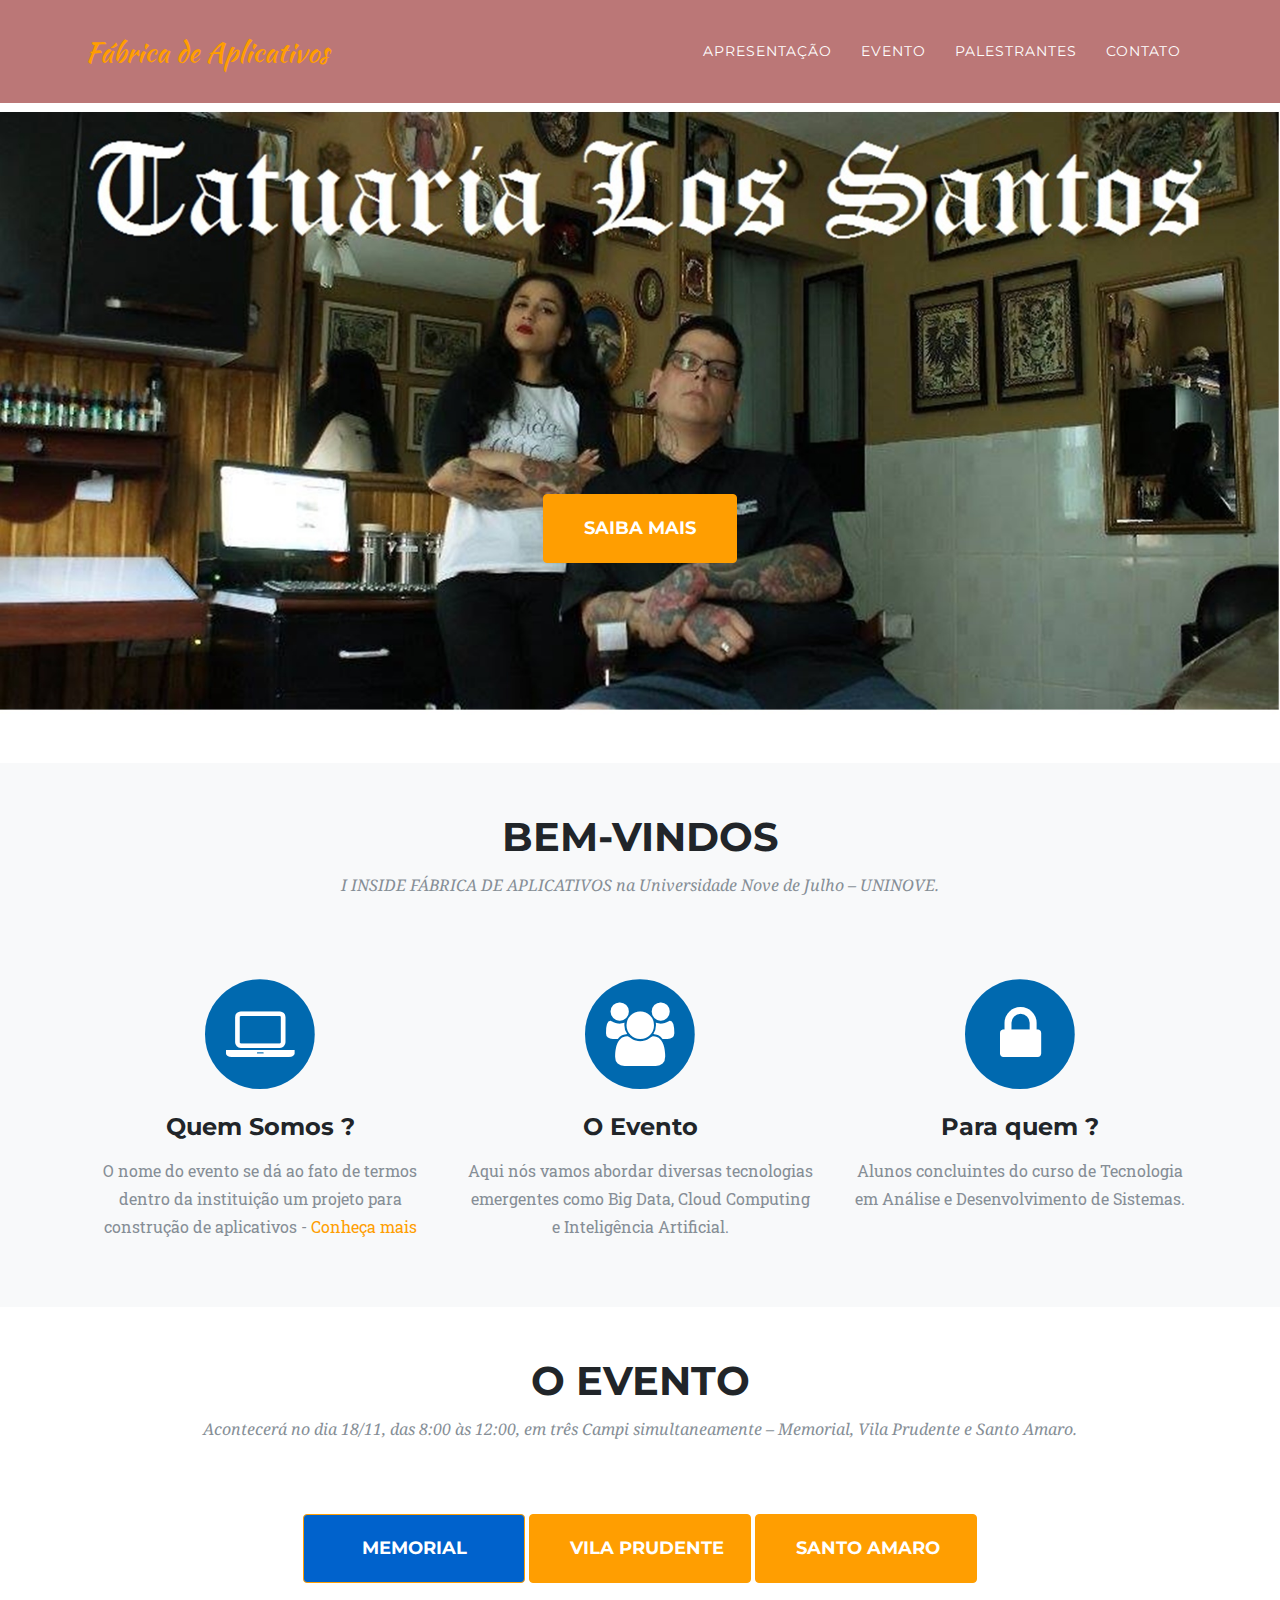
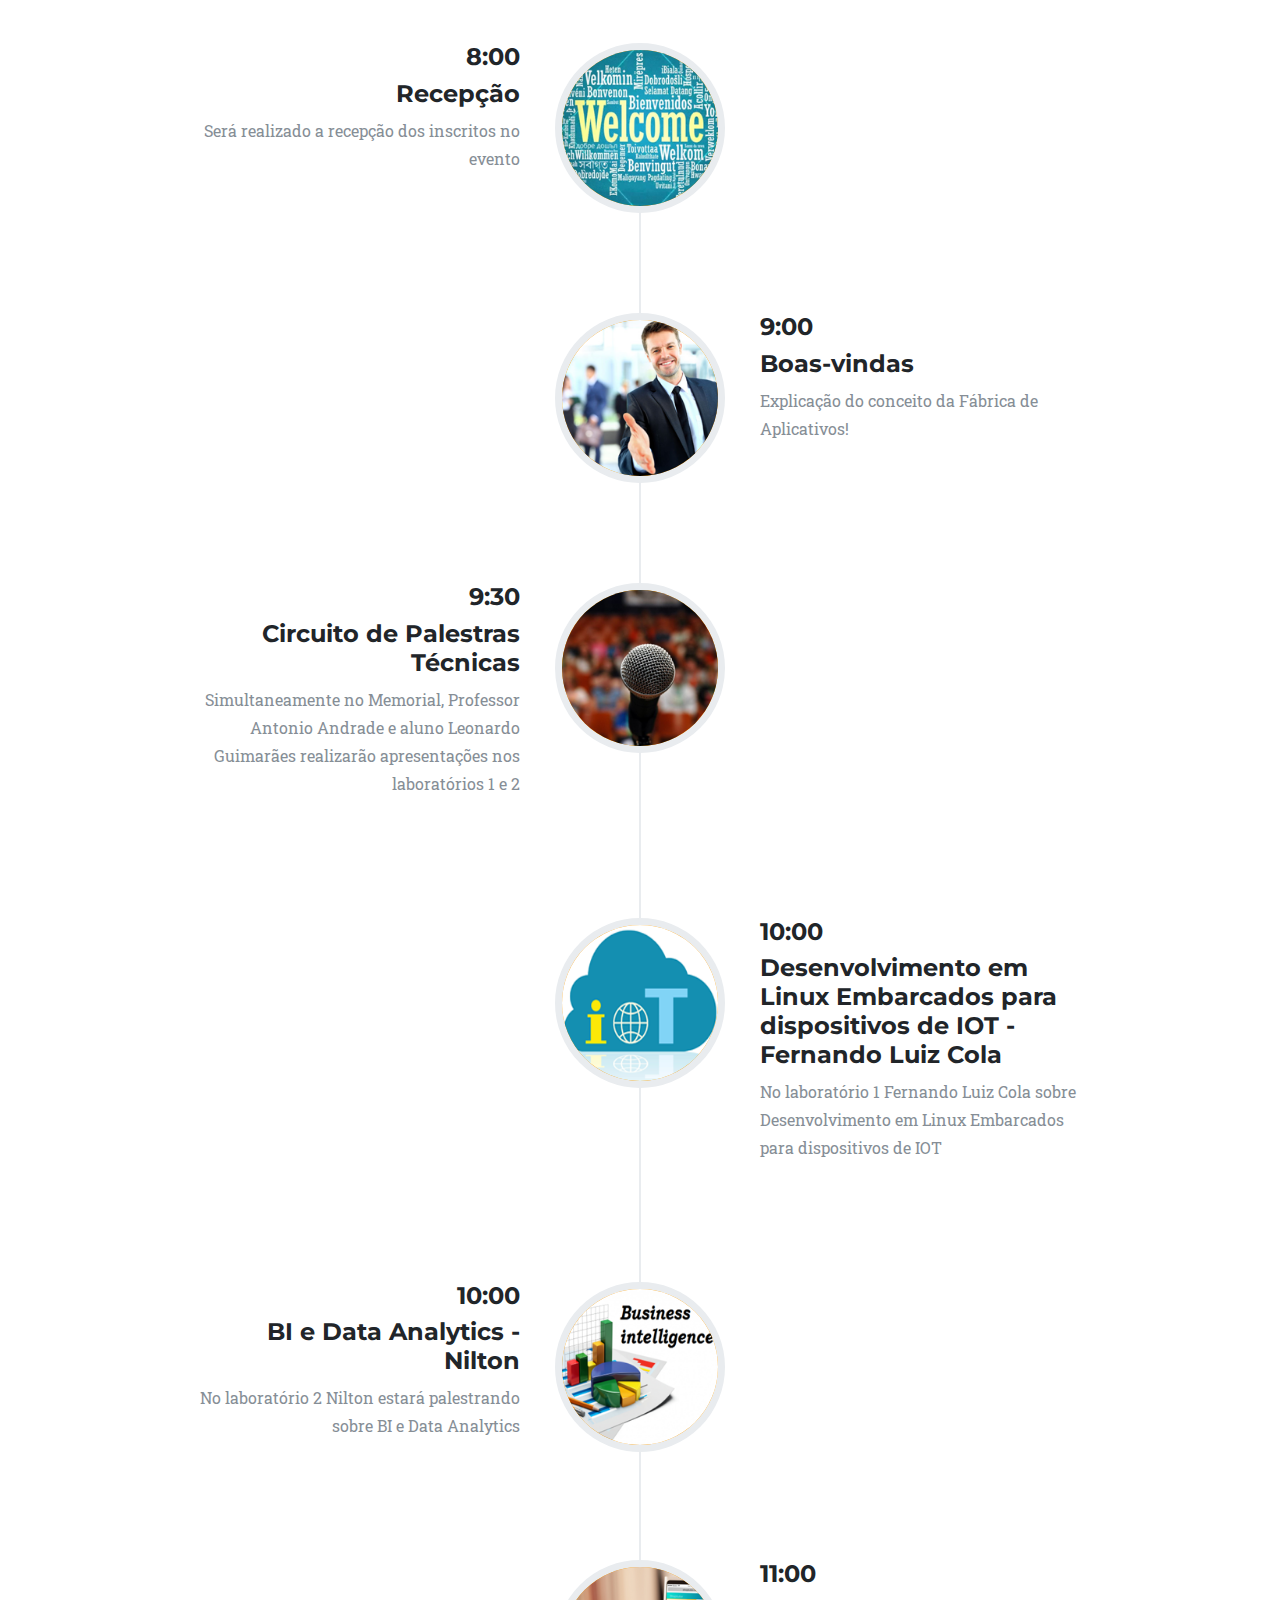
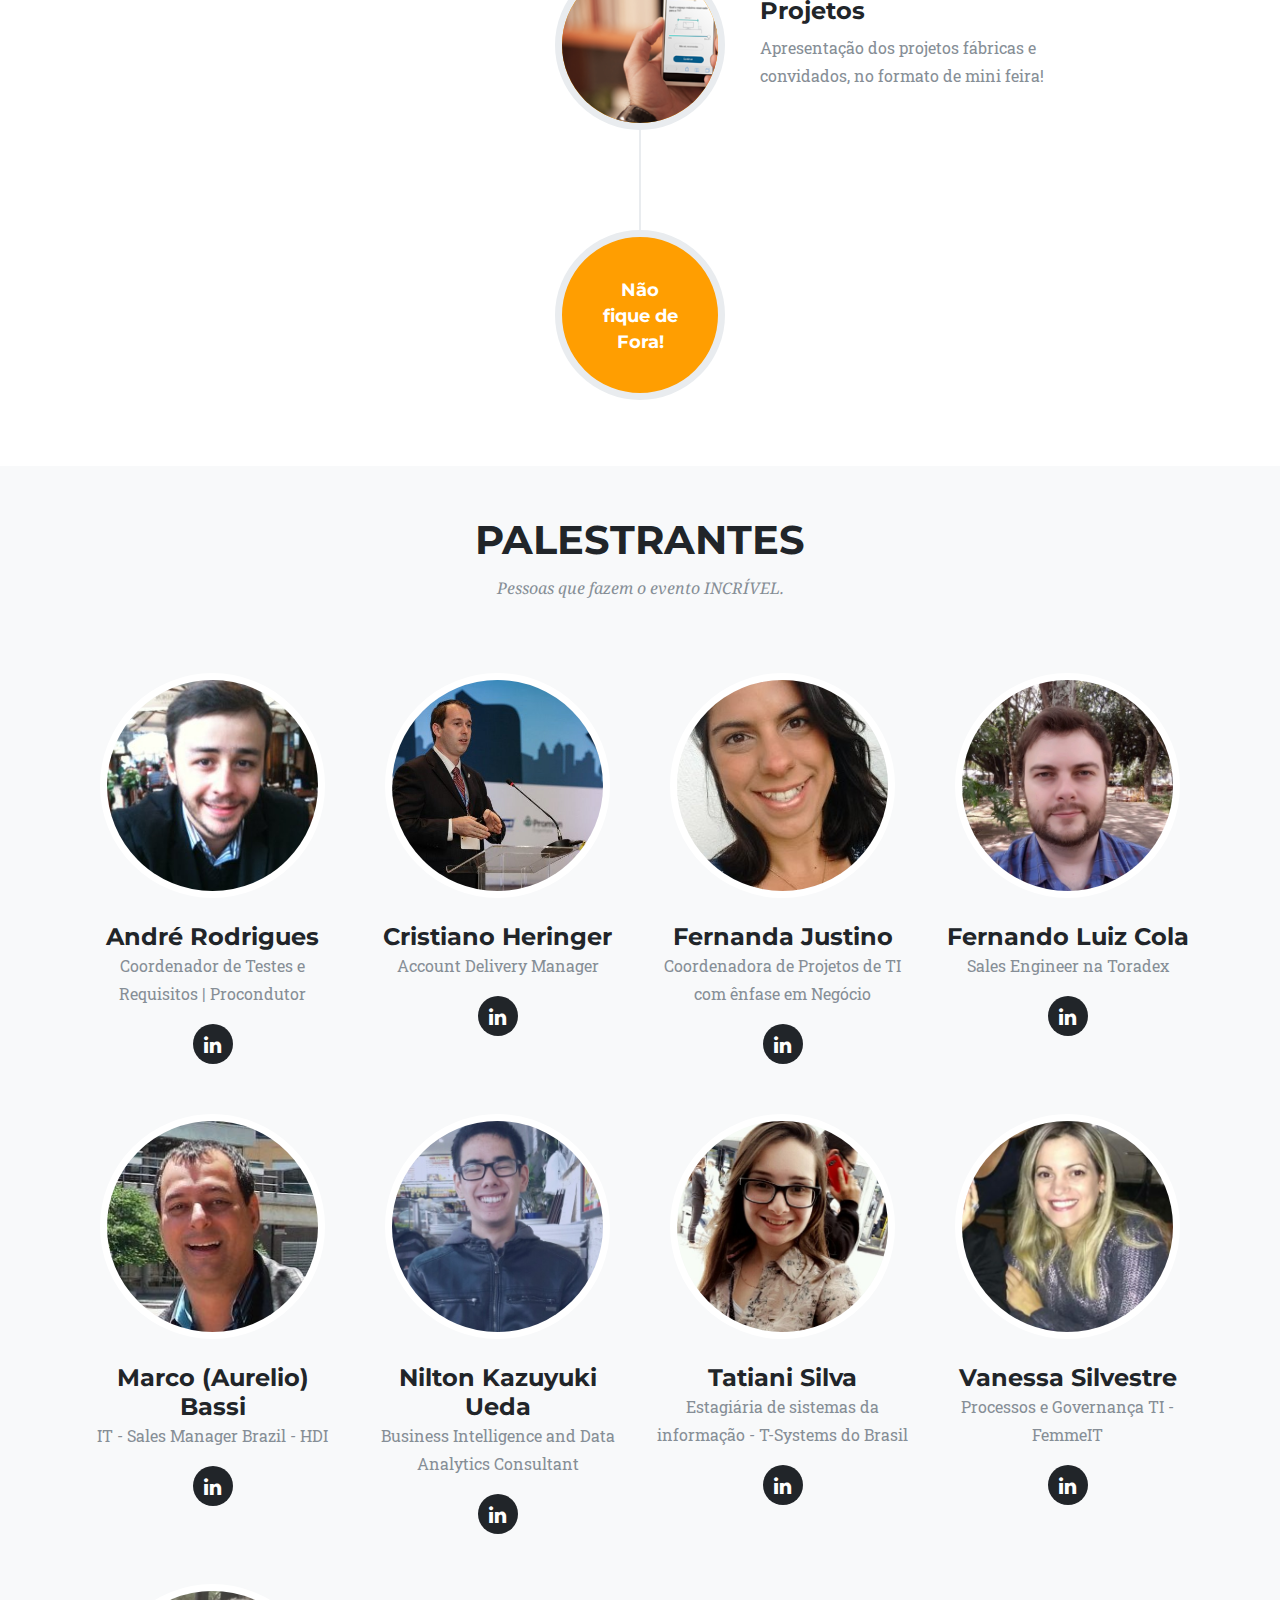
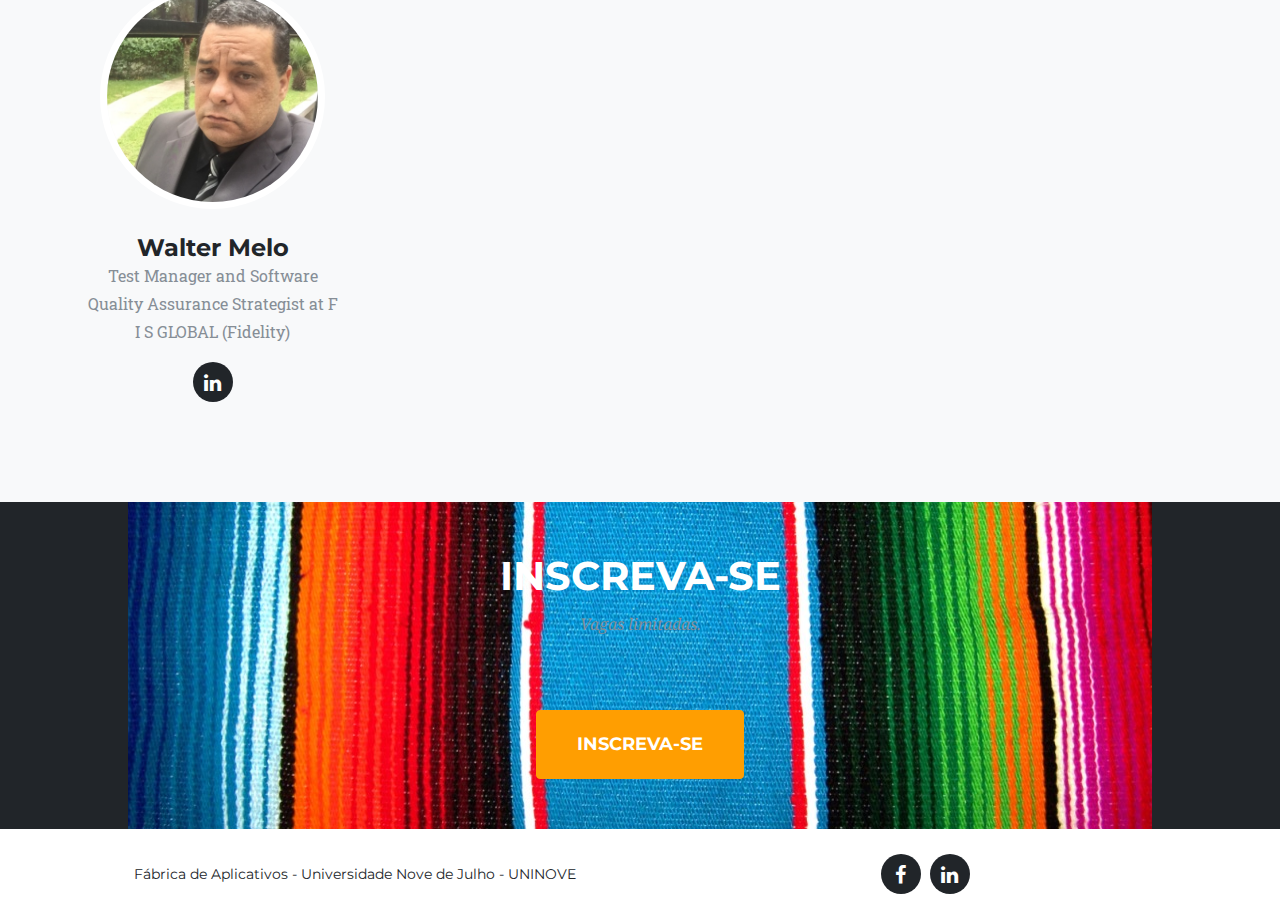
<file: landingsantos/index.html>
<!DOCTYPE html>
<html lang="en">

<head>
    <meta charset="utf-8">
    <meta name="viewport" content="width=device-width, initial-scale=1, shrink-to-fit=no">
    <meta name="description" content="">
    <meta name="author" content="">
    <title>I INSIDE Fábrica de Aplicativos</title>
    <link href="vendor/bootstrap/css/bootstrap.min.css" rel="stylesheet">
    <link href="vendor/font-awesome/css/font-awesome.min.css" rel="stylesheet" type="text/css">
    <link href="https://fonts.googleapis.com/css?family=Montserrat:400,700" rel="stylesheet" type="text/css">
    <link href='https://fonts.googleapis.com/css?family=Kaushan+Script' rel='stylesheet' type='text/css'>
    <link href='https://fonts.googleapis.com/css?family=Droid+Serif:400,700,400italic,700italic' rel='stylesheet' type='text/css'>
    <link href='https://fonts.googleapis.com/css?family=Roboto+Slab:400,100,300,700' rel='stylesheet' type='text/css'>
    <link href="css/agency.min.css" rel="stylesheet">

    <link rel="shortcut icon" href="logoFappUni9.ico" type="image/x-icon" />
</head>

<body id="page-top">
    <nav class="navbar navbar-expand-lg navbar-dark fixed-top" id="mainNav">
        <div class="container">
            <a class="navbar-brand js-scroll-trigger" href="#page-top">Fábrica de Aplicativos</a>
            <button class="navbar-toggler navbar-toggler-right" type="button" data-toggle="collapse" data-target="#navbarResponsive"
                aria-controls="navbarResponsive" aria-expanded="false" aria-label="Toggle navigation">
                    Menu
                    <i class="fa fa-bars"></i>
                </button>
            <div class="collapse navbar-collapse" id="navbarResponsive">
                <ul class="navbar-nav text-uppercase ml-auto">
                    <li class="nav-item">
                        <a class="nav-link js-scroll-trigger" href="#services">Apresentação</a>
                    </li>

                    <li class="nav-item">
                        <a class="nav-link js-scroll-trigger" href="#about">Evento</a>
                    </li>
                    <li class="nav-item">
                        <a class="nav-link js-scroll-trigger" href="#team">Palestrantes</a>
                    </li>
                    <li class="nav-item">
                        <a class="nav-link js-scroll-trigger" href="#contact">Contato</a>
                    </li>
                </ul>
            </div>
        </div>
    </nav>
    <header class="masthead">
        <div class="container">
            <div class="intro-text">
                <div class="intro-lead-in"></div>
                <div class="intro-heading"></div>
                <br>
                <br>
                <br>
                <br>
                <br>
                <br>
                <a class="btn btn-primary btn-xl text-uppercase js-scroll-trigger" href="#services">SAIBA MAIS</a>
            </div>
        </div>
    </header>
    <section class="bg-light" id="services">
        <div class="container">
            <div class="row">
                <div class="col-lg-12 text-center">
                    <h2 class="section-heading text-uppercase">Bem-vindos</h2>
                    <h3 class="section-subheading text-muted">I INSIDE FÁBRICA DE APLICATIVOS na Universidade Nove de Julho – UNINOVE. </h3>
                </div>
            </div>
            <div class="row text-center">
                <div class="col-md-4">
                    <span class="fa-stack fa-4x">
                            <i class="fa fa-circle fa-stack-2x text-primary"></i>
                            <i class="fa fa-laptop fa-stack-1x fa-inverse"></i>
                        </span>
                    <h4 class="service-heading">Quem Somos ?</h4>
                    <p class="text-muted">O nome do evento se dá ao fato de termos dentro da instituição um projeto para construção de aplicativos
                        - <a href="http://www.fabricaappu9.com.br/" target="_blank">Conheça mais</a>
                    </p>
                </div>
                <div class="col-md-4">
                    <span class="fa-stack fa-4x">
                            <i class="fa fa-circle fa-stack-2x text-primary"></i>
                            <i class="fa fa-users fa-stack-1x fa-inverse"></i>
                        </span>
                    <h4 class="service-heading">O Evento</h4>
                    <p class="text-muted">Aqui nós vamos abordar diversas tecnologias emergentes como Big Data, Cloud Computing e Inteligência
                        Artificial.
                    </p>
                </div>
                <div class="col-md-4">
                    <span class="fa-stack fa-4x">
                            <i class="fa fa-circle fa-stack-2x text-primary"></i>
                            <i class="fa fa-lock fa-stack-1x fa-inverse"></i>
                        </span>
                    <h4 class="service-heading">Para quem ?</h4>
                    <p class="text-muted">Alunos concluintes do curso de Tecnologia em Análise e Desenvolvimento de Sistemas.
                    </p>
                </div>
            </div>
        </div>
    </section>
    <section id="about">
        <div class="container">
            <div class="row">
                <div class="col-lg-12 text-center">
                    <h2 class="section-heading text-uppercase">O Evento</h2>
                    <h3 class="section-subheading text-muted">Acontecerá no dia 18/11, das 8:00 às 12:00, em três Campi simultaneamente – Memorial, Vila Prudente e
                        Santo Amaro.</h3>
                </div>
            </div>
            <div class="row">
                <div class="col-lg-12 text-center">
                    <a id="memorial" style="margin-bottom:10px; width: 222px; color:white; cursor:pointer" class="btn btn-primary btn-xl text-uppercase js-scroll-trigger"
                        onclick="timeLineMemorial()">Memorial</a>
                    <a id="vilaPrudente" style="margin-bottom:10px; width: 222px; color:white; cursor:pointer" class="btn btn-primary btn-xl text-uppercase js-scroll-trigger"
                        onclick="timeLineVP()">Vila Prudente</a>
                    <a id="santoAmaro" style="margin-bottom:10px; width: 222px; color:white; cursor:pointer" class="btn btn-primary btn-xl text-uppercase js-scroll-trigger"
                        onclick="timeLineSantoAmaro()">Santo Amaro</a>
                </div>
            </div>
            <div class="row" style="margin-top:50px;" id="timeLineMemorial">
                <div class="col-lg-12">
                    <ul class="timeline">
                        <li>
                            <div class="timeline-image">
                                <img class="rounded-circle img-fluid" src="images/1.png" alt="">
                            </div>
                            <div class="timeline-panel">
                                <div class="timeline-heading">
                                    <h4>8:00</h4>
                                    <h4 class="subheading">Recepção</h4>
                                </div>
                                <div class="timeline-body">
                                    <p class="text-muted">Será realizado a recepção dos inscritos no evento</p>
                                </div>
                            </div>
                        </li>
                        <li class="timeline-inverted">
                            <div class="timeline-image">
                                <img class="rounded-circle img-fluid" src="images/2.png" alt="">
                            </div>
                            <div class="timeline-panel">
                                <div class="timeline-heading">
                                    <h4>9:00</h4>
                                    <h4 class="subheading">Boas-vindas</h4>
                                </div>
                                <div class="timeline-body">
                                    <p class="text-muted">Explicação do conceito da Fábrica de Aplicativos!</p>
                                </div>
                            </div>
                        </li>
                        <li>
                            <div class="timeline-image">
                                <img class="rounded-circle img-fluid" src="images/3.png" alt="">
                            </div>
                            <div class="timeline-panel">
                                <div class="timeline-heading">
                                    <h4>9:30</h4>
                                    <h4 class="subheading">Circuito de Palestras Técnicas</h4>
                                </div>
                                <div class="timeline-body">
                                    <p class="text-muted">Simultaneamente no Memorial, Professor Antonio Andrade e aluno Leonardo Guimarães realizarão
                                        apresentações nos laboratórios 1 e 2</p>
                                </div>
                            </div>
                        </li>
                        <li class="timeline-inverted">
                            <div class="timeline-image">
                                <img class="rounded-circle img-fluid" src="images/iot.png" alt="">
                            </div>
                            <div class="timeline-panel">
                                <div class="timeline-heading">
                                    <h4>10:00</h4>
                                    <h4 class="subheading">Desenvolvimento em Linux Embarcados para dispositivos de IOT - Fernando Luiz Cola</h4>
                                </div>
                                <div class="timeline-body">
                                    <p class="text-muted">No laboratório 1 Fernando Luiz Cola sobre Desenvolvimento em Linux Embarcados para dispositivos
                                        de IOT</p>
                                </div>
                            </div>
                        </li>
                        <li>
                            <div class="timeline-image">
                                <img class="rounded-circle img-fluid" src="images/bi.png" alt="">
                            </div>
                            <div class="timeline-panel">
                                <div class="timeline-heading">
                                    <h4>10:00</h4>
                                    <h4 class="subheading">BI e Data Analytics - Nilton</h4>
                                </div>
                                <div class="timeline-body">
                                    <p class="text-muted">No laboratório 2 Nilton estará palestrando sobre BI e Data Analytics</p>
                                </div>
                            </div>
                        </li>
                        <!-- <li class="timeline-inverted">
                            <div class="timeline-image">
                                <img class="rounded-circle img-fluid" src="images/digital.png" alt="">
                            </div>
                            <div class="timeline-panel">
                                <div class="timeline-heading">
                                    <h4>10:30</h4>
                                    <h4 class="subheading">Marketing Digital -Thiago</h4>
                                </div>
                                <div class="timeline-body">
                                    <p class="text-muted">No laboratório 2 Thiago estará palestrando sobre Marketing Digital</p>
                                </div>
                            </div>
                        </li> -->
                        <li class="timeline-inverted">
                            <div class="timeline-image">
                                <img class="rounded-circle img-fluid" src="images/4.png" alt="">
                            </div>
                            <div class="timeline-panel">
                                <div class="timeline-heading">
                                    <h4>11:00</h4>
                                    <h4 class="subheading">Projetos</h4>
                                </div>
                                <div class="timeline-body">
                                    <p class="text-muted">Apresentação dos projetos fábricas e convidados, no formato de mini feira!</p>
                                </div>
                            </div>
                        </li>
                        <li class="timeline-heading">
                            <div class="timeline-image">
                                <h4>Não<br>fique de<br>Fora!</h4>
                            </div>
                        </li>
                    </ul>
                </div>
            </div>
            <div class="row" style="margin-top:50px;" id="timeLineVP">
                <div class="col-lg-12">
                    <ul class="timeline">
                        <li>
                            <div class="timeline-image">
                                <img class="rounded-circle img-fluid" src="images/1.png" alt="">
                            </div>
                            <div class="timeline-panel">
                                <div class="timeline-heading">
                                    <h4>8:00</h4>
                                    <h4 class="subheading">Recepção</h4>
                                </div>
                                <div class="timeline-body">
                                    <p class="text-muted">Será realizado a recepção dos inscritos no evento</p>
                                </div>
                            </div>
                        </li>
                        <li class="timeline-inverted">
                            <div class="timeline-image">
                                <img class="rounded-circle img-fluid" src="images/2.png" alt="">
                            </div>
                            <div class="timeline-panel">
                                <div class="timeline-heading">
                                    <h4>9:00</h4>
                                    <h4 class="subheading">Boas-vindas</h4>
                                </div>
                                <div class="timeline-body">
                                    <p class="text-muted">Explicação do conceito da Fábrica de Aplicativos!</p>
                                </div>
                            </div>
                        </li>
                        <li>
                            <div class="timeline-image">
                                <img class="rounded-circle img-fluid" src="images/3.png" alt="">
                            </div>
                            <div class="timeline-panel">
                                <div class="timeline-heading">
                                    <h4>9:30</h4>
                                    <h4 class="subheading">Circuito de Palestras Técnicas</h4>
                                </div>
                                <div class="timeline-body">
                                    <p class="text-muted">Simultaneamente na Vila Prudente, Professor Daniel Ferreira e Professora Debora Canne
                                        realizarão apresentações nos laboratórios 1 e 2</p>
                                </div>
                            </div>
                        </li>

                        <li class="timeline-inverted">
                            <div class="timeline-image">
                                <img class="rounded-circle img-fluid" src="images/teste.png" alt="">
                            </div>
                            <div class="timeline-panel">
                                <div class="timeline-heading">
                                    <h4>10:00</h4>
                                    <h4 class="subheading">Teste de Software - André Rodrigues</h4>
                                </div>
                                <div class="timeline-body">
                                    <p class="text-muted">No laboratório 1 André Rodrigues estará palestrando sobre Teste de Software</p>
                                </div>
                            </div>
                        </li>
                        <li>
                            <div class="timeline-image">
                                <img class="rounded-circle img-fluid" src="images/femme.png" alt="">
                            </div>
                            <div class="timeline-panel">
                                <div class="timeline-heading">
                                    <h4>10:00</h4>
                                    <h4 class="subheading">Femme IT - Vanessa Silvestre</h4>
                                </div>
                                <div class="timeline-body">
                                    <p class="text-muted">No laboratório 2 Vanessa Silvestre estará palestrando sobre Femme IT</p>
                                </div>
                            </div>
                        </li>
                        <li class="timeline-inverted">
                            <div class="timeline-image">
                                <img class="rounded-circle img-fluid" src="images/devOps.png" alt="">
                            </div>
                            <div class="timeline-panel">
                                <div class="timeline-heading">
                                    <h4>10:30</h4>
                                    <h4 class="subheading">Dev Ops - Marco Bassi</h4>
                                </div>
                                <div class="timeline-body">
                                    <p class="text-muted">No laboratório 1 Marco Bassi estará palestrando sobre Dev Ops</p>
                                </div>
                            </div>
                        </li>

                        <li>
                            <div class="timeline-image">
                                <img class="rounded-circle img-fluid" src="images/internetCoisas.png" alt="">
                            </div>
                            <div class="timeline-panel">
                                <div class="timeline-heading">
                                    <h4>10:30</h4>
                                    <h4 class="subheading">IOT Internet das Coisas - Tatiani Silva</h4>
                                </div>
                                <div class="timeline-body">
                                    <p class="text-muted">No laboratório 2 Tatiani Silva estará palestrando sobre Internet das Coisas</p>
                                </div>
                            </div>
                        </li>
                        <li class="timeline-inverted">
                            <div class="timeline-image">
                                <img class="rounded-circle img-fluid" src="images/4.png" alt="">
                            </div>
                            <div class="timeline-panel">
                                <div class="timeline-heading">
                                    <h4>11:00</h4>
                                    <h4 class="subheading">Projetos</h4>
                                </div>
                                <div class="timeline-body">
                                    <p class="text-muted">Apresentação dos projetos fábricas e convidados, no formato de mini feira!</p>
                                </div>
                            </div>
                        </li>
                        <li class="timeline-inverted">
                            <div class="timeline-image">
                                <h4>Não
                                    <br>fique de<br>Fora!
                                </h4>
                            </div>
                        </li>
                    </ul>
                </div>
            </div>
            <div class="row" style="margin-top:50px;" id="timeLineSantoAmaro">
                <div class="col-lg-12">
                    <ul class="timeline">
                        <li>
                            <div class="timeline-image">
                                <img class="rounded-circle img-fluid" src="images/1.png" alt="">
                            </div>
                            <div class="timeline-panel">
                                <div class="timeline-heading">
                                    <h4>8:00</h4>
                                    <h4 class="subheading">Recepção</h4>
                                </div>
                                <div class="timeline-body">
                                    <p class="text-muted">Será realizado a recepção dos inscritos no evento</p>
                                </div>
                            </div>
                        </li>
                        <li class="timeline-inverted">
                            <div class="timeline-image">
                                <img class="rounded-circle img-fluid" src="images/2.png" alt="">
                            </div>
                            <div class="timeline-panel">
                                <div class="timeline-heading">
                                    <h4>9:00</h4>
                                    <h4 class="subheading">Boas-vindas</h4>
                                </div>
                                <div class="timeline-body">
                                    <p class="text-muted">Explicação do conceito da Fábrica de Aplicativos!</p>
                                </div>
                            </div>
                        </li>
                        <li>
                            <div class="timeline-image">
                                <img class="rounded-circle img-fluid" src="images/3.png" alt="">
                            </div>
                            <div class="timeline-panel">
                                <div class="timeline-heading">
                                    <h4>9:30</h4>
                                    <h4 class="subheading">Circuito de Palestras Técnicas</h4>
                                </div>
                                <div class="timeline-body">
                                    <p class="text-muted">Simultaneamente em Santo Amaro, Professor Gabriel Baptista e Professor João Souza realizarão
                                        apresentações nos laboratórios 1 e 2</p>
                                </div>
                            </div>
                        </li>

                        <li class="timeline-inverted">
                            <div class="timeline-image">
                                <img class="rounded-circle img-fluid" src="images/itil.png" alt="">
                            </div>
                            <div class="timeline-panel">
                                <div class="timeline-heading">
                                    <h4>10:00</h4>
                                    <h4 class="subheading">ITIL - Fernanda Justino</h4>
                                </div>
                                <div class="timeline-body">
                                    <p class="text-muted">No laboratório 1 Fernanda Justino estará palestrando sobre ITIL</p>
                                </div>
                            </div>
                        </li>
                        <li>
                            <div class="timeline-image">
                                <img class="rounded-circle img-fluid" src="images/Inovacao.png" alt="">
                            </div>
                            <div class="timeline-panel">
                                <div class="timeline-heading">
                                    <h4>10:00</h4>
                                    <h4 class="subheading">Inovação - Cristiano Heringer</h4>
                                </div>
                                <div class="timeline-body">
                                    <p class="text-muted">No laboratório 2 Cristiano Heringer estará palestrando sobre Inovação</p>
                                </div>
                            </div>
                        </li>
                        <li class="timeline-inverted">
                            <div class="timeline-image">
                                <img class="rounded-circle img-fluid" src="images/qa.png" alt="">
                            </div>
                            <div class="timeline-panel">
                                <div class="timeline-heading">
                                    <h4>10:30</h4>
                                    <h4 class="subheading">QA - walter Melo</h4>
                                </div>
                                <div class="timeline-body">
                                    <p class="text-muted">No laboratório 2 Walter Melo estará palestrando sobre QA</p>
                                </div>
                            </div>
                        </li>
                        <li class="timeline-image">
                            <div class="timeline-image">
                                <img class="rounded-circle img-fluid" src="images/4.png" alt="">
                            </div>
                            <div class="timeline-panel">
                                <div class="timeline-heading">
                                    <h4>11:00</h4>
                                    <h4 class="subheading">Projetos</h4>
                                </div>
                                <div class="timeline-body">
                                    <p class="text-muted">Apresentação dos projetos fábricas e convidados, no formato de mini feira!</p>
                                </div>
                            </div>
                        </li>
                        <li class="timeline-inverted">
                            <div class="timeline-image">
                                <h4>Não
                                    <br>fique de<br>Fora!
                                </h4>
                            </div>
                        </li>
                    </ul>
                </div>
            </div>
        </div>
    </section>
    <section class="bg-light" id="team">
        <div class="container">
            <div class="row">
                <div class="col-lg-12 text-center">
                    <h2 class="section-heading text-uppercase">Palestrantes</h2>
                    <h3 class="section-subheading text-muted">Pessoas que fazem o evento INCRÍVEL.</h3>
                </div>
            </div>
            <div class="row">
                 <div class="col-sm-3">
                    <div class="team-member">
                        <img class="mx-auto rounded-circle" src="images/AndréRodrigues.jpg" alt="">
                        <h4>André Rodrigues</h4>
                        <p class="text-muted">Coordenador de Testes e Requisitos | Procondutor</p>
                        <ul class="list-inline social-buttons">
                            <li class="list-inline-item">
                                <a href="https://www.linkedin.com/in/andr%C3%A9-vin%C3%ADcius-diegues-rodrigues-64b6697a/">
                                        <i class="fa fa-linkedin"></i>
                                    </a>
                            </li>
                        </ul>
                    </div>
                </div>
                <!-- <div class="col-sm-3">
                    <div class="team-member">
                        <img class="mx-auto rounded-circle" src="images/TiagoSouza.jpg" alt="">
                        <h4>Tiago Souza</h4>
                        <p class="text-muted">Diretor de Tecnologia</p>
                        <ul class="list-inline social-buttons">
                            <li class="list-inline-item">
                                <a href="https://www.linkedin.com/in/tiago-souza-3b34b224/">
                                        <i class="fa fa-linkedin"></i>
                                    </a>
                            </li>
                        </ul>
                    </div>
                </div> -->

                <div class="col-sm-3">
                    <div class="team-member">
                        <img class="mx-auto rounded-circle" src="images/CristianoHeringer.jpg" alt="">
                        <h4>Cristiano Heringer</h4>
                        <p class="text-muted">Account Delivery Manager</p>
                        <ul class="list-inline social-buttons">
                            <li class="list-inline-item">
                                <a href="https://www.linkedin.com/in/chheringer/">
                                        <i class="fa fa-linkedin"></i>
                                    </a>
                            </li>
                        </ul>
                    </div>
                </div>
                <div class="col-sm-3">
                    <div class="team-member">
                        <img class="mx-auto rounded-circle" src="images/FernandaJustino.jpg" alt="">
                        <h4>Fernanda Justino</h4>
                        <p class="text-muted">Coordenadora de Projetos de TI com ênfase em Negócio</p>
                        <ul class="list-inline social-buttons">
                            <li class="list-inline-item">
                                <a href="https://www.linkedin.com/in/fernandavj/">
                                        <i class="fa fa-linkedin"></i>
                                    </a>
                            </li>
                        </ul>
                    </div>
                </div>
                <div class="col-sm-3">
                    <div class="team-member">
                        <img class="mx-auto rounded-circle" src="images/FernandoLuizCola.jpg" alt="">
                        <h4>Fernando Luiz Cola</h4>
                        <p class="text-muted">Sales Engineer na Toradex</p>
                        <ul class="list-inline social-buttons">
                            <li class="list-inline-item">
                                <a href="https://www.linkedin.com/in/ferlzc/">
                                        <i class="fa fa-linkedin"></i>
                                    </a>
                            </li>
                        </ul>
                    </div>
                </div>

            </div>
            <div class="row">
               
                 <div class="col-sm-3">
                    <div class="team-member">
                        <img class="mx-auto rounded-circle" src="images/MarcoBassi.jpg" alt="">
                        <h4>Marco (Aurelio) Bassi</h4>
                        <p class="text-muted">IT - Sales Manager Brazil - HDI</p>
                        <ul class="list-inline social-buttons">
                            <li class="list-inline-item">
                                <a href="https://www.linkedin.com/in/bassimarco/">
                                        <i class="fa fa-linkedin"></i>
                                    </a>
                            </li>
                        </ul>
                    </div>
                </div>
                <div class="col-sm-3">
                    <div class="team-member">
                        <img class="mx-auto rounded-circle" src="images/NiltonKazuyukiUeda.jpg" alt="">
                        <h4>Nilton Kazuyuki Ueda</h4>
                        <p class="text-muted">Business Intelligence and Data Analytics Consultant</p>
                        <ul class="list-inline social-buttons">
                            <li class="list-inline-item">
                                <a href="https://www.linkedin.com/in/niltonkazuyukiueda/">
                                        <i class="fa fa-linkedin"></i>
                                    </a>
                            </li>
                        </ul>
                    </div>
                </div>
                <div class="col-sm-3">
                    <div class="team-member">
                        <img class="mx-auto rounded-circle" src="images/tatiane.jpg" alt="">
                        <h4>Tatiani Silva</h4>
                        <p class="text-muted">Estagiária de sistemas da informação - T-Systems do Brasil</p>
                        <ul class="list-inline social-buttons">
                            <li class="list-inline-item">
                                <a href="https://www.linkedin.com/in/tatianisilva/">
                                        <i class="fa fa-linkedin"></i>
                                    </a>
                            </li>
                        </ul>
                    </div>
                </div>
                 <div class="col-sm-3">
                    <div class="team-member">
                        <img class="mx-auto rounded-circle" src="images/Vanessa.jpg" alt="">
                        <h4>Vanessa Silvestre</h4>
                        <p class="text-muted">Processos e Governança TI - FemmeIT</p>
                        <ul class="list-inline social-buttons">
                            <li class="list-inline-item">
                                <a href="https://www.linkedin.com/in/vanessaasilvestreiti/">
                                        <i class="fa fa-linkedin"></i>
                                    </a>
                            </li>
                        </ul>
                    </div>
                </div>
             
            </div>
            <div class="row">

                  <div class="col-sm-3">
                    <div class="team-member">
                        <img class="mx-auto rounded-circle" src="images/WalterMelo.png" alt="">
                        <h4>Walter Melo</h4>
                        <p class="text-muted">Test Manager and Software Quality Assurance Strategist at F I S GLOBAL (Fidelity)</p>
                        <ul class="list-inline social-buttons">
                            <li class="list-inline-item">
                                <a href="https://www.linkedin.com/in/waltermelo/">
                                        <i class="fa fa-linkedin"></i>
                                    </a>
                            </li>
                        </ul>
                    </div>
                </div>
               
            </div>
        </div>
    </section>
    <section id="contact">
        <div class="container">
            <div class="row">
                <div class="col-lg-12 text-center">
                    <h2 class="section-heading text-uppercase">Inscreva-se</h2>
                    <h3 class="section-subheading text-muted">Vagas limitadas.</h3>
                </div>
            </div>
            <div class="row">
                <div class="col-lg-12 text-center">
                    <a href="https://docs.google.com/forms/d/e/1FAIpQLSeA87oikKmflXafLkTu3l2VCmDz7lGGjmVdH8L6ojBZDHwC8A/viewform" id="sendMessageButton"
                        class="btn btn-primary btn-xl text-uppercase" target="_blank">Inscreva-se</a>
                </div>
            </div>
        </div>
    </section>
    <footer>
        <div class="container">
            <div class="row">
                <div class="col-md-6">
                    <span class="copyright">Fábrica de Aplicativos - Universidade Nove de Julho - UNINOVE</span>
                </div>
                <div class="col-md-6">
                    <ul class="list-inline social-buttons">
                        <li class="list-inline-item">
                            <a href="https://www.facebook.com/fabricaappu9/">
                                    <i class="fa fa-facebook"></i>
                                </a>
                        </li>
                        <li class="list-inline-item">
                            <a href="#">
                                    <i class="fa fa-linkedin"></i>
                                </a>
                        </li>
                    </ul>
                </div>
                <div class="col-md-4">
                </div>
            </div>
        </div>
    </footer>
    <script src="vendor/jquery/jquery.min.js"></script>
    <script src="vendor/bootstrap/js/bootstrap.bundle.min.js"></script>
    <script src="vendor/jquery-easing/jquery.easing.min.js"></script>
    <script src="js/jqBootstrapValidation.js"></script>
    <script src="js/contact_me.js"></script>
    <script src="js/agency.min.js"></script>
    <script src="js/fabAppUni9.js"></script>
</body>

</html>
</file>
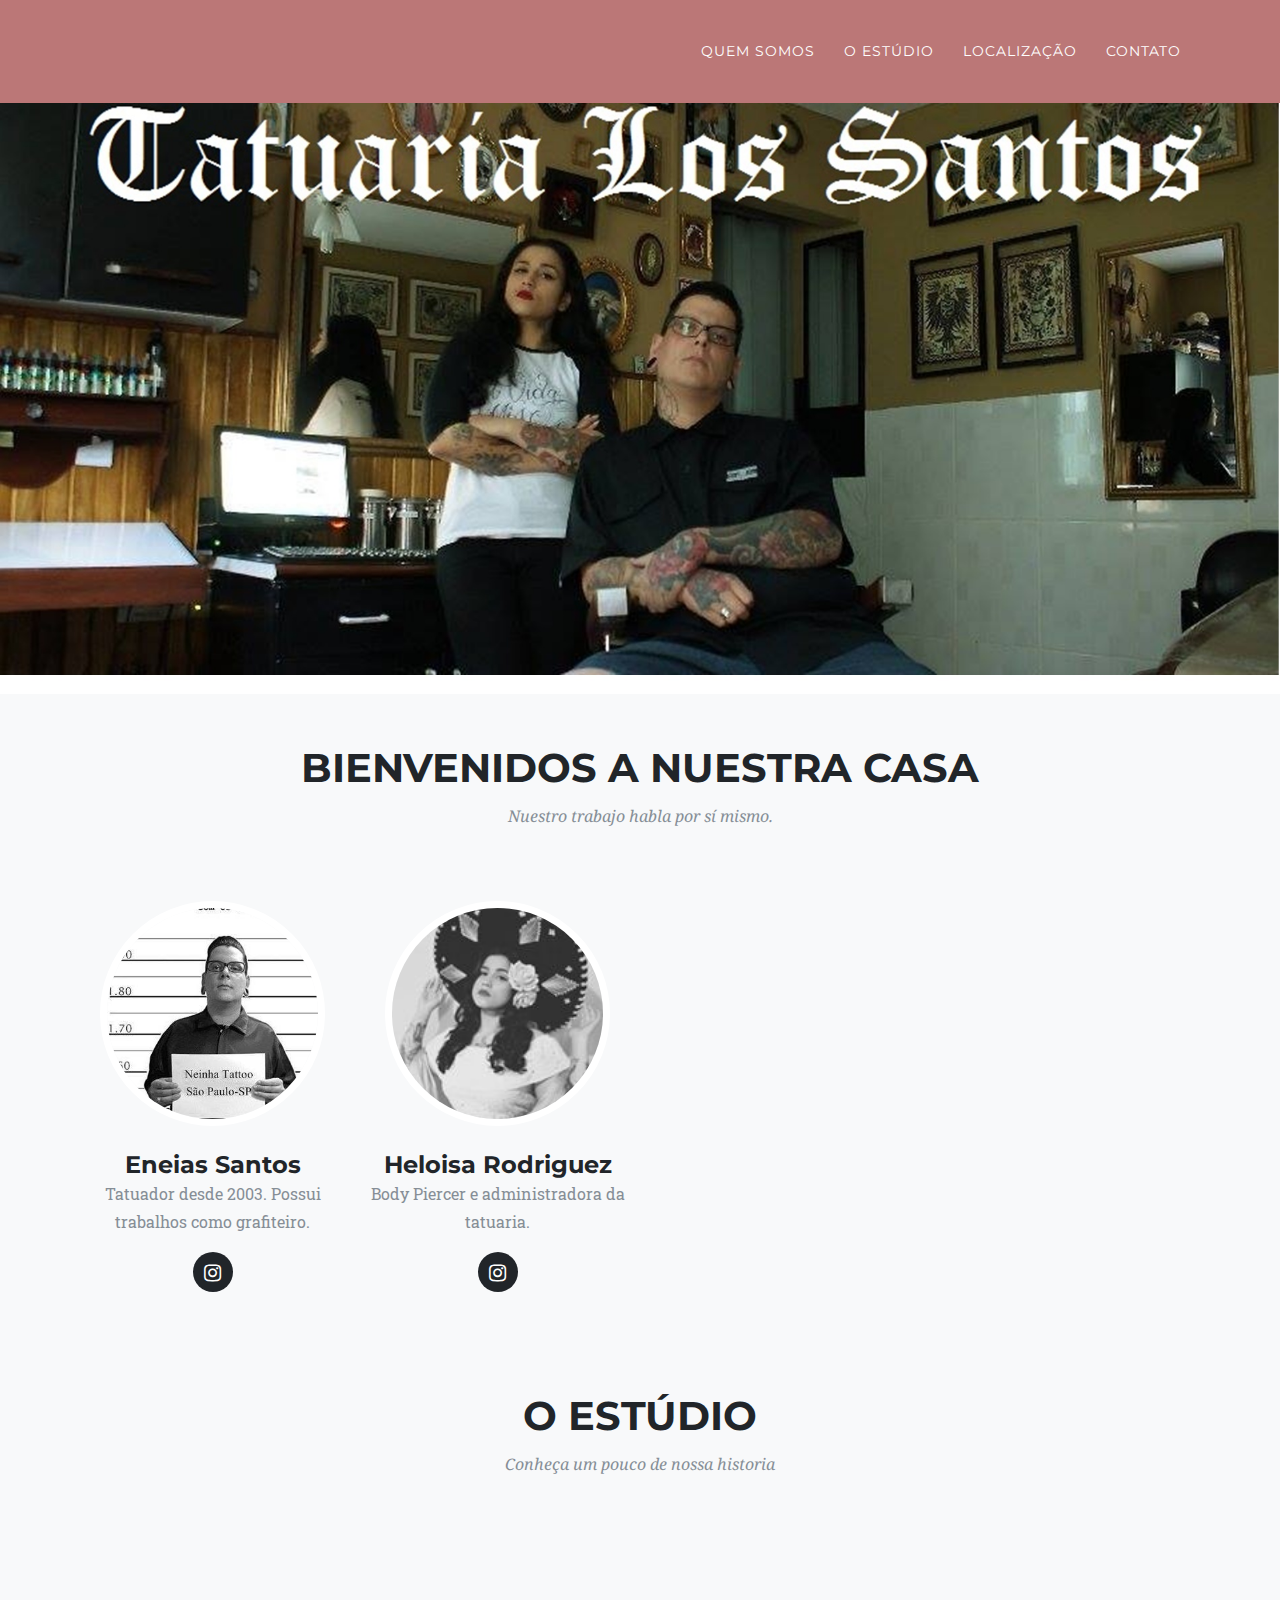
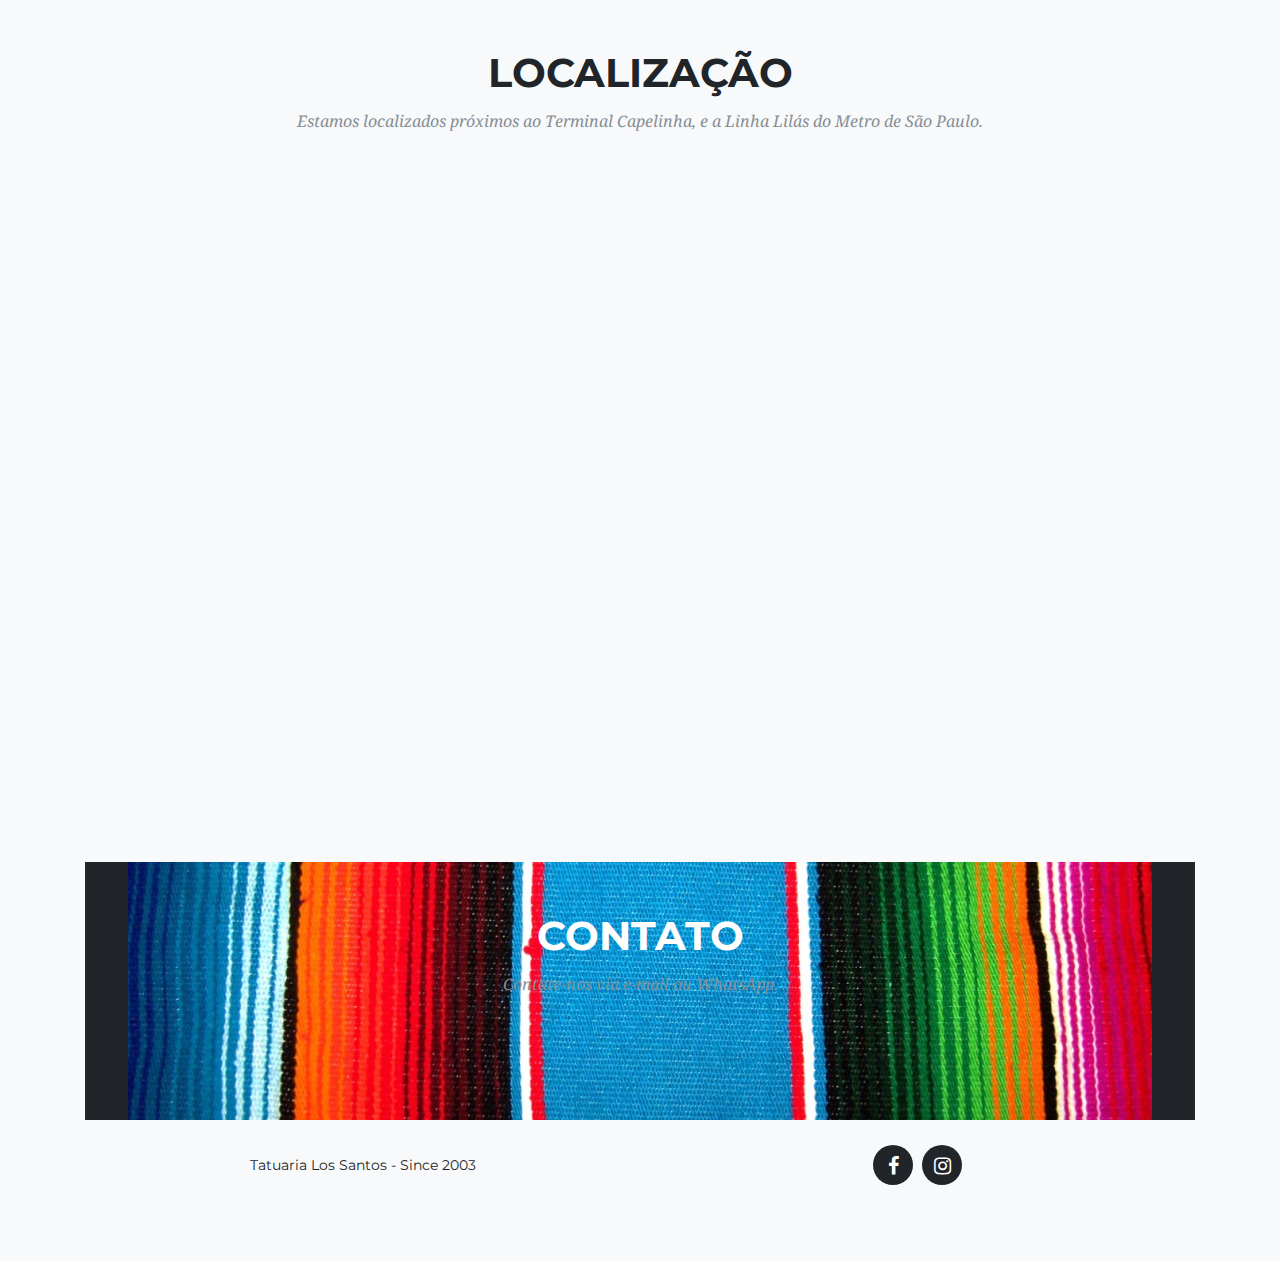
<file: landingsantos/index1.html>
<!DOCTYPE html>
<html lang="en">

<head>
    <meta charset="utf-8">
    <meta name="viewport" content="width=device-width, initial-scale=1, shrink-to-fit=no">
    <meta name="description" content="">
    <meta name="author" content="">
    <title>Tatuaria Los Santos</title>
    <link href="vendor/bootstrap/css/bootstrap.min.css" rel="stylesheet">
    <link href="vendor/font-awesome/css/font-awesome.min.css" rel="stylesheet" type="text/css">
    <link href="https://fonts.googleapis.com/css?family=Montserrat:400,700" rel="stylesheet" type="text/css">
    <link href='https://fonts.googleapis.com/css?family=Kaushan+Script' rel='stylesheet' type='text/css'>
    <link href='https://fonts.googleapis.com/css?family=Droid+Serif:400,700,400italic,700italic' rel='stylesheet' type='text/css'>
    <link href='https://fonts.googleapis.com/css?family=Roboto+Slab:400,100,300,700' rel='stylesheet' type='text/css'>
    <link href="css/agency.min.css" rel="stylesheet">

    <link rel="shortcut icon" href="logo.ico" type="image/x-icon" />
</head>

<body id="page-top">
    <nav class="navbar navbar-expand-lg navbar-dark fixed-top" id="mainNav">
        <div class="container">
            <!--<a class="navbar-brand js-scroll-trigger" href="#page-top">Tatuaria los Santos</a>-->
            <button class="navbar-toggler navbar-toggler-right" type="button" data-toggle="collapse" data-target="#navbarResponsive"
                aria-controls="navbarResponsive" aria-expanded="false" aria-label="Toggle navigation">
                    Menu
                    <i class="fa fa-bars"></i>
                </button>
            <div class="collapse navbar-collapse" id="navbarResponsive">
                <ul class="navbar-nav text-uppercase ml-auto">
                    <li class="nav-item">
                        <a class="nav-link js-scroll-trigger" href="#services">Quem Somos</a>
                    </li>

                    <li class="nav-item">
                        <a class="nav-link js-scroll-trigger" href="#about">O estúdio</a>
                    </li>
                    <li class="nav-item">
                        <a class="nav-link js-scroll-trigger" href="#team">Localização</a>
                    </li>
                    <li class="nav-item">
                        <a class="nav-link js-scroll-trigger" href="#contact">Contato</a>
                    </li>
                </ul>
            </div>
        </div>
    </nav>
    <header class="masthead">
        <div class="container">
            <div class="intro-text">
                <div class="intro-lead-in"></div>
                <div class="intro-heading"></div>
                <br>
                <br>
                <br>
                <br>
                <br>
                <br>
                <!--<a class="btn btn-primary btn-xl text-uppercase js-scroll-trigger" href="#services">SAIBA MAIS</a>-->
            </div>
        </div>
    </header>
    <section class="bg-light" id="services">
        <div class="container">
            <div class="row">
                <div class="col-lg-12 text-center">
                    <h2 class="section-heading text-uppercase">Bienvenidos a nuestra casa</h2>
                    <h3 class="section-subheading text-muted">Nuestro trabajo habla por sí mismo.</h3>
                </div>
            </div>
	<div class="row">
			<div class="col-sm-3">
                <div class="team-member">
                    <img class="mx-auto rounded-circle" src="images/neinha.jpg" alt="">
                      <h4>Eneias Santos</h4>		
                      <p class="text-muted">Tatuador desde 2003. Possui trabalhos como grafiteiro.</p>
                      <ul class="list-inline social-buttons">
                        <li class="list-inline-item">
                            <a href="https://www.instagram.com/tatuaria_los_santos/">
                            <i class="fa fa-instagram"></i> </a>
                        </li>
                      </ul>
                </div>
            </div>		
                
			<div class="col-sm-3">
                <div class="team-member">
                    <img class="mx-auto rounded-circle" src="images/helo.jpg" alt="">
                    <h4>Heloisa Rodriguez</h4>
                    <p class="text-muted">Body Piercer e administradora da tatuaria.</p>
                    <ul class="list-inline social-buttons">
                        <li class="list-inline-item">
							<a href="https://www.instagram.com/helo_rodriguez_/">
								<i class="fa fa-instagram"></i> </a>
                        </li>
                    </ul>
                </div>
            </div>    
    </div>			
			
	
	<section class="bg-light" id="about">
        <div class="container">
            <div class="row">
                <div class="col-lg-12 text-center">
						<h2 class="section-heading text-uppercase">O estúdio</h2>
						<h3 class="section-subheading text-muted">Conheça um pouco de nossa historia</h3>
				</div>
			</div>
		
		
    </section>
    <section class="bg-light" id="team">
        <div class="container">
            <div class="row">
                <div class="col-lg-12 text-center">
                    <h2 class="section-heading text-uppercase">Localização</h2>
                    <h3 class="section-subheading text-muted">Estamos localizados próximos ao Terminal Capelinha, e a Linha Lilás do Metro de São Paulo.</h3>
                </div>
            </div>
			<div class="row">
                <div class="col-lg-12 text-center">
					<iframe src="https://www.google.com/maps/embed?pb=!1m18!1m12!1m3!1d3654.515983543451!2d-46.76314938544036!3d-23.657498884635224!2m3!1f0!2f0!3f0!3m2!1i1024!2i768!4f13.1!3m3!1m2!1s0x94ce53c5bff2e573%3A0x7f6fb1233bcb251e!2sAv.+Agostinho+Rubin%2C+446+-+Jardim+Germania%2C+S%C3%A3o+Paulo+-+SP!5e0!3m2!1spt-BR!2sbr!4v1517157615691" width="800" height="600" frameborder="0" style="border:0" allowfullscreen></iframe>
                </div>
            </div>
        </div>
    </section>
	
	
    <section id="contact">
        <div class="container">
            <div class="row">
                <div class="col-lg-12 text-center">
                    <h2 class="section-heading text-uppercase">Contato</h2>
                    <h3 class="section-subheading text-muted">Contate-nos via e-mail ou WhatsApp.</h3>
                </div>
            </div>
           
        </div>
    </section>
    <footer>
        <div class="container">
            <div class="row">
                <div class="col-md-6">
                    <span class="copyright">Tatuaria Los Santos - Since 2003</span>
                </div>
                <div class="col-md-6">
                    <ul class="list-inline social-buttons">
                        <li class="list-inline-item">
                            <a href="https://facebook.com/tatuaria.lossantos/">
                                    <i class="fa fa-facebook"></i>
                                </a>
                        </li>
                        <li class="list-inline-item">
                            <a href="https://www.instagram.com/tatuaria_los_santos/">
									<i class="fa fa-instagram"></i>
                                    
                                </a>
                        </li>
                    </ul>
                </div>
                <div class="col-md-4">
                </div>
            </div>
        </div>
    </footer>
    <script src="vendor/jquery/jquery.min.js"></script>
    <script src="vendor/bootstrap/js/bootstrap.bundle.min.js"></script>
    <script src="vendor/jquery-easing/jquery.easing.min.js"></script>
    <script src="js/jqBootstrapValidation.js"></script>
    <script src="js/contact_me.js"></script>
    <script src="js/agency.min.js"></script>
    <script src="js/fabAppUni9.js"></script>
</body>

</html>
</file>
<file: landingsantos/css/agency.min.css>
/*!
 * Start Bootstrap - Agency v4.0.0-beta.2 (https://startbootstrap.com/template-overviews/agency)
 * Copyright 2013-2017 Start Bootstrap
 * Licensed under MIT (https://github.com/BlackrockDigital/startbootstrap-agency/blob/master/LICENSE)
 */body{overflow-x:hidden;font-family:'Roboto Slab','Helvetica Neue',Helvetica,Arial,sans-serif}p{line-height:1.75}a{color:#ff9e01}a.active,a:active,a:focus,a:hover{color:#ff9e01}.text-primary{color:#0069af!important}h1,h2,h3,h4,h5,h6{font-weight:700;font-family:Montserrat,'Helvetica Neue',Helvetica,Arial,sans-serif}section{padding:100px 0}section h2.section-heading{font-size:40px;margin-top:0;margin-bottom:15px}section h3.section-subheading{font-size:16px;font-weight:400;font-style:italic;margin-bottom:75px;text-transform:none;font-family:'Droid Serif','Helvetica Neue',Helvetica,Arial,sans-serif}@media (min-width:768px){section{padding:50px 0}}.btn{font-family:Montserrat,'Helvetica Neue',Helvetica,Arial,sans-serif;font-weight:700}.btn-primary{color:#fff;border-color:#ff9e01;background-color:#ff9e01}.btn-primary.focus,.btn-primary:focus{color:#fff;border-color:#b48b01;background-color:#ff9e01}.btn-primary:hover{color:#fff;border-color:#ff9e01;background-color:#ff9e01}.btn-primary.active,.btn-primary:active,.open>.btn-primary.dropdown-toggle{color:#fff;border-color:#ff9e01;background-color:#ff9e01}.btn-primary.active.focus,.btn-primary.active:focus,.btn-primary.active:hover,.btn-primary:active.focus,.btn-primary:active:focus,.btn-primary:active:hover,.open>.btn-primary.dropdown-toggle.focus,.open>.btn-primary.dropdown-toggle:focus,.open>.btn-primary.dropdown-toggle:hover{color:#fff;border-color:#b48b01;background-color:#dcab01}.btn-primary.active,.btn-primary:active,.open>.btn-primary.dropdown-toggle{background-image:none}.btn-primary.disabled.focus,.btn-primary.disabled:focus,.btn-primary.disabled:hover,.btn-primary[disabled].focus,.btn-primary[disabled]:focus,.btn-primary[disabled]:hover,fieldset[disabled] .btn-primary.focus,fieldset[disabled] .btn-primary:focus,fieldset[disabled] .btn-primary:hover{border-color:#ff9e01;background-color:#ff9e01}.btn-primary .badge{color:#ff9e01;background-color:#fff}.btn-xl{font-size:18px;padding:20px 40px}::-moz-selection{background:#ff9e01;text-shadow:none}::selection{background:#ff9e01;text-shadow:none}img::selection{background:0 0}img::-moz-selection{background:0 0}body{-webkit-tap-highlight-color:#ff9e01}#mainNav{background-color:rgb(187, 119, 119)}#mainNav .navbar-toggler{font-size:12px;right:0;padding:13px;text-transform:uppercase;color:#fff;border:0;background-color:#663333;font-family:Montserrat,'Helvetica Neue',Helvetica,Arial,sans-serif}#mainNav .navbar-brand{color:#ff9e01;font-family:'Kaushan Script','Helvetica Neue',Helvetica,Arial,cursive}#mainNav .navbar-brand.active,#mainNav .navbar-brand:active,#mainNav .navbar-brand:focus,#mainNav .navbar-brand:hover{color:#ff9e01}#mainNav .navbar-nav .nav-item .nav-link{font-size:90%;font-weight:400;padding:.75em 0;letter-spacing:1px;color:#fff;font-family:Montserrat,'Helvetica Neue',Helvetica,Arial,sans-serif}#mainNav .navbar-nav .nav-item .nav-link.active,#mainNav .navbar-nav .nav-item .nav-link:hover{color:#ff9e01}@media (min-width:992px){#mainNav{padding-top:25px;padding-bottom:25px;-webkit-transition:padding-top .3s,padding-bottom .3s;-moz-transition:padding-top .3s,padding-bottom .3s;transition:padding-top .3s,padding-bottom .3s;border:none;background-color:rgb(187, 119, 119)}#mainNav .navbar-brand{font-size:1.75em;-webkit-transition:all .3s;-moz-transition:all .3s;transition:all .3s}#mainNav .navbar-nav .nav-item .nav-link{padding:1.1em 1em!important}#mainNav.navbar-shrink{padding-top:0;padding-bottom:0;background-color:rgb(187, 119, 119)}#mainNav.navbar-shrink .navbar-brand{font-size:1.25em;padding:12px 0}}header.masthead{text-align:center;color:#fff;background-image:url(../img/header-ls.jpg);background-repeat:no-repeat;background-attachment:scroll;background-position:center center;-webkit-background-size:cover;-moz-background-size:cover;-o-background-size:cover;background-size:cover}header.masthead .intro-text{padding-top:150px;padding-bottom:100px}header.masthead .intro-text .intro-lead-in{font-size:22px;font-style:italic;line-height:22px;margin-bottom:25px;font-family:'Droid Serif','Helvetica Neue',Helvetica,Arial,sans-serif}header.masthead .intro-text .intro-heading{font-size:50px;font-weight:700;line-height:50px;margin-bottom:25px;font-family:Montserrat,'Helvetica Neue',Helvetica,Arial,sans-serif}@media (min-width:768px){header.masthead .intro-text{padding-top:300px;padding-bottom:200px}header.masthead .intro-text .intro-lead-in{font-size:40px;font-style:italic;line-height:40px;margin-bottom:25px;font-family:'Droid Serif','Helvetica Neue',Helvetica,Arial,sans-serif}header.masthead .intro-text .intro-heading{font-size:75px;font-weight:700;line-height:75px;margin-bottom:50px;font-family:Montserrat,'Helvetica Neue',Helvetica,Arial,sans-serif}}.service-heading{margin:15px 0;text-transform:none}#portfolio .portfolio-item{right:0;margin:0 0 15px}#portfolio .portfolio-item .portfolio-link{position:relative;display:block;max-width:400px;margin:0 auto;cursor:pointer}#portfolio .portfolio-item .portfolio-link .portfolio-hover{position:absolute;width:100%;height:100%;-webkit-transition:all ease .5s;-moz-transition:all ease .5s;transition:all ease .5s;opacity:0;background:rgba(254,209,54,.9)}#portfolio .portfolio-item .portfolio-link .portfolio-hover:hover{opacity:1}#portfolio .portfolio-item .portfolio-link .portfolio-hover .portfolio-hover-content{font-size:20px;position:absolute;top:50%;width:100%;height:20px;margin-top:-12px;text-align:center;color:#fff}#portfolio .portfolio-item .portfolio-link .portfolio-hover .portfolio-hover-content i{margin-top:-12px}#portfolio .portfolio-item .portfolio-link .portfolio-hover .portfolio-hover-content h3,#portfolio .portfolio-item .portfolio-link .portfolio-hover .portfolio-hover-content h4{margin:0}#portfolio .portfolio-item .portfolio-caption{max-width:400px;margin:0 auto;padding:25px;text-align:center;background-color:#fff}#portfolio .portfolio-item .portfolio-caption h4{margin:0;text-transform:none}#portfolio .portfolio-item .portfolio-caption p{font-size:16px;font-style:italic;margin:0;font-family:'Droid Serif','Helvetica Neue',Helvetica,Arial,sans-serif}#portfolio *{z-index:2}@media (min-width:767px){#portfolio .portfolio-item{margin:0 0 30px}}.portfolio-modal .modal-dialog{max-width:none;height:100%;margin:0}.portfolio-modal .modal-content{min-height:100%;padding:100px 0;text-align:center;border:none;border-radius:0;background-clip:border-box;-webkit-box-shadow:none;box-shadow:none}.portfolio-modal .modal-content h2{font-size:3em;margin-bottom:15px}.portfolio-modal .modal-content p{margin-bottom:30px}.portfolio-modal .modal-content p.item-intro{font-size:16px;font-style:italic;margin:20px 0 30px;font-family:'Droid Serif','Helvetica Neue',Helvetica,Arial,sans-serif}.portfolio-modal .modal-content ul.list-inline{margin-top:0;margin-bottom:30px}.portfolio-modal .modal-content img{margin-bottom:30px}.portfolio-modal .modal-content button{cursor:pointer}.portfolio-modal .close-modal{position:absolute;top:25px;right:25px;width:75px;height:75px;cursor:pointer;background-color:transparent}.portfolio-modal .close-modal:hover{opacity:.3}.portfolio-modal .close-modal .lr{z-index:1051;width:1px;height:75px;margin-left:35px;-webkit-transform:rotate(45deg);-ms-transform:rotate(45deg);transform:rotate(45deg);background-color:#212529}.portfolio-modal .close-modal .lr .rl{z-index:1052;width:1px;height:75px;-webkit-transform:rotate(90deg);-ms-transform:rotate(90deg);transform:rotate(90deg);background-color:#212529}.portfolio-modal .modal-backdrop{display:none;opacity:0}.timeline{position:relative;padding:0;list-style:none}.timeline:before{position:absolute;top:0;bottom:0;left:40px;width:2px;margin-left:-1.5px;content:'';background-color:#e9ecef}.timeline>li{position:relative;min-height:50px;margin-bottom:50px}.timeline>li:after,.timeline>li:before{display:table;content:' '}.timeline>li:after{clear:both}.timeline>li .timeline-panel{position:relative;float:right;width:100%;padding:0 20px 0 100px;text-align:left}.timeline>li .timeline-panel:before{right:auto;left:-15px;border-right-width:15px;border-left-width:0}.timeline>li .timeline-panel:after{right:auto;left:-14px;border-right-width:14px;border-left-width:0}.timeline>li .timeline-image{position:absolute;z-index:100;left:0;width:80px;height:80px;margin-left:0;text-align:center;color:#fff;border:7px solid #e9ecef;border-radius:100%;background-color:#ff9e01}.timeline>li .timeline-image h4{font-size:10px;line-height:14px;margin-top:12px}.timeline>li.timeline-inverted>.timeline-panel{float:right;padding:0 20px 0 100px;text-align:left}.timeline>li.timeline-inverted>.timeline-panel:before{right:auto;left:-15px;border-right-width:15px;border-left-width:0}.timeline>li.timeline-inverted>.timeline-panel:after{right:auto;left:-14px;border-right-width:14px;border-left-width:0}.timeline>li:last-child{margin-bottom:0}.timeline .timeline-heading h4{margin-top:0;color:inherit}.timeline .timeline-heading h4.subheading{text-transform:none}.timeline .timeline-body>p,.timeline .timeline-body>ul{margin-bottom:0}@media (min-width:768px){.timeline:before{left:50%}.timeline>li{min-height:100px;margin-bottom:100px}.timeline>li .timeline-panel{float:left;width:41%;padding:0 20px 20px 30px;text-align:right}.timeline>li .timeline-image{left:50%;width:100px;height:100px;margin-left:-50px}.timeline>li .timeline-image h4{font-size:13px;line-height:18px;margin-top:16px}.timeline>li.timeline-inverted>.timeline-panel{float:right;padding:0 30px 20px 20px;text-align:left}}@media (min-width:992px){.timeline>li{min-height:150px}.timeline>li .timeline-panel{padding:0 20px 20px}.timeline>li .timeline-image{width:150px;height:150px;margin-left:-75px}.timeline>li .timeline-image h4{font-size:18px;line-height:26px;margin-top:30px}.timeline>li.timeline-inverted>.timeline-panel{padding:0 20px 20px}}@media (min-width:1200px){.timeline>li{min-height:170px}.timeline>li .timeline-panel{padding:0 20px 20px 100px}.timeline>li .timeline-image{width:170px;height:170px;margin-left:-85px}.timeline>li .timeline-image h4{margin-top:40px}.timeline>li.timeline-inverted>.timeline-panel{padding:0 100px 20px 20px}}.team-member{margin-bottom:50px;text-align:center}.team-member img{width:225px;height:225px;border:7px solid #fff}.team-member h4{margin-top:25px;margin-bottom:0;text-transform:none}.team-member p{margin-top:0}section#contact{background-color:#212529;background-image:url(../img/mex.jpg);background-repeat:no-repeat;background-position:center}section#contact .section-heading{color:#fff}section#contact .form-group{margin-bottom:25px}section#contact .form-group input,section#contact .form-group textarea{padding:20px}section#contact .form-group input.form-control{height:auto}section#contact .form-group textarea.form-control{height:248px}section#contact .form-control:focus{border-color:#ff9e01;box-shadow:none}section#contact ::-webkit-input-placeholder{font-weight:700;color:#ced4da;font-family:Montserrat,'Helvetica Neue',Helvetica,Arial,sans-serif}section#contact :-moz-placeholder{font-weight:700;color:#ced4da;font-family:Montserrat,'Helvetica Neue',Helvetica,Arial,sans-serif}section#contact ::-moz-placeholder{font-weight:700;color:#ced4da;font-family:Montserrat,'Helvetica Neue',Helvetica,Arial,sans-serif}section#contact :-ms-input-placeholder{font-weight:700;color:#ced4da;font-family:Montserrat,'Helvetica Neue',Helvetica,Arial,sans-serif}footer{padding:25px 0;text-align:center}footer span.copyright{font-size:90%;line-height:40px;text-transform:none;font-family:Montserrat,'Helvetica Neue',Helvetica,Arial,sans-serif}footer ul.quicklinks{font-size:90%;line-height:40px;margin-bottom:0;text-transform:none;font-family:Montserrat,'Helvetica Neue',Helvetica,Arial,sans-serif}ul.social-buttons{margin-bottom:0}ul.social-buttons li a{font-size:20px;line-height:40px;display:block;width:40px;height:40px;-webkit-transition:all .3s;-moz-transition:all .3s;transition:all .3s;color:#fff;border-radius:100%;outline:0;background-color:#212529}ul.social-buttons li a:active,ul.social-buttons li a:focus,ul.social-buttons li a:hover{background-color:#ff9e01}
 .fa fa-circle fa-stack-2x text-primary{
     color:red!important
 }
</file>
